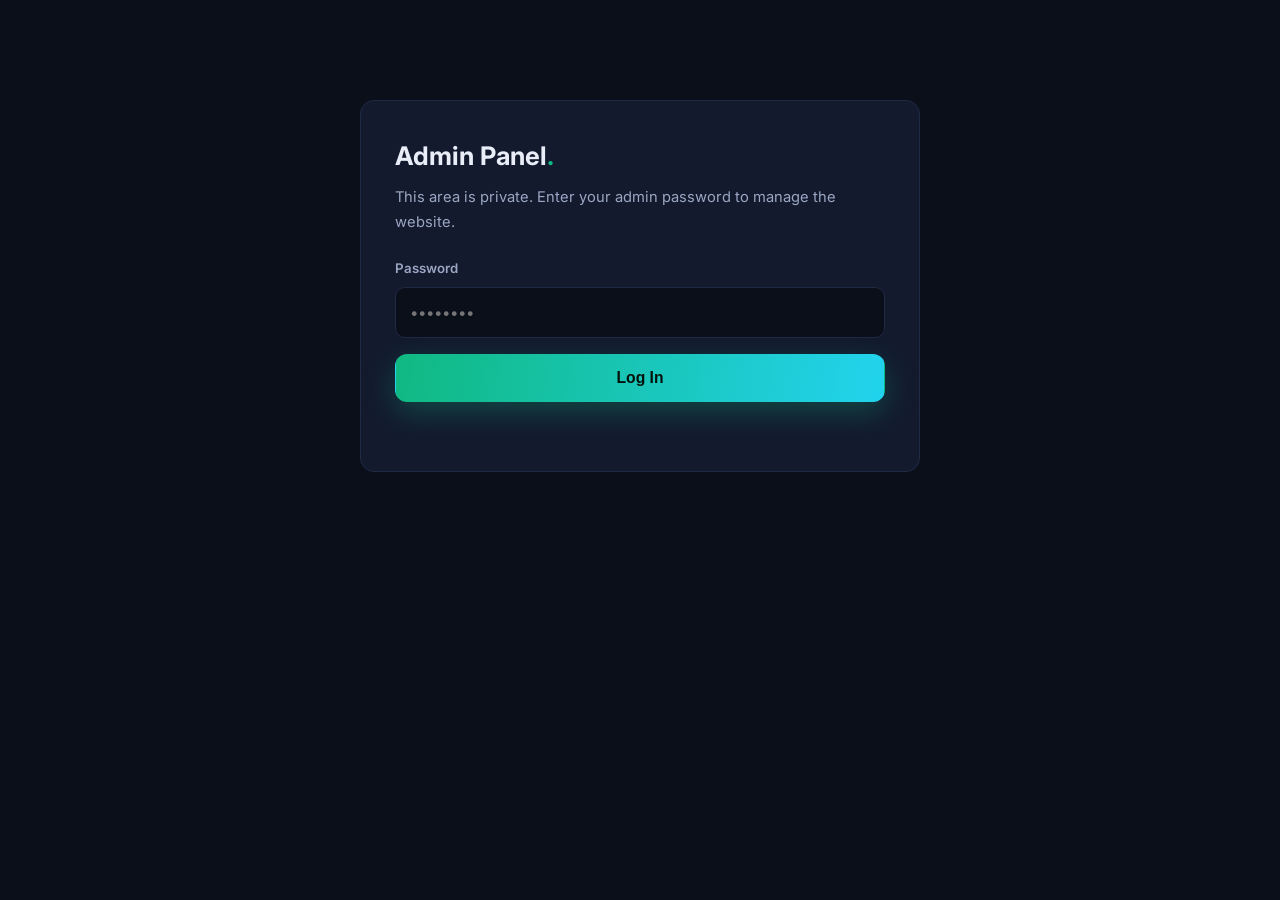
<file: admin.html>
<!DOCTYPE html>
<html lang="en">
<head>
  <meta charset="UTF-8" />
  <meta name="viewport" content="width=device-width, initial-scale=1.0" />
  <title>Admin Panel — Portfolio</title>
  <meta name="robots" content="noindex, nofollow" />
  <link rel="stylesheet" href="styles.css" />
  <link rel="preconnect" href="https://fonts.googleapis.com" />
  <link href="https://fonts.googleapis.com/css2?family=Inter:wght@400;500;600;700;800&family=JetBrains+Mono:wght@400;500&display=swap" rel="stylesheet" />
  <style>
    .admin-wrap { min-height: 100svh; padding: 40px 0 80px; }
    .admin-card { background: var(--surface); border: 1px solid var(--border); border-radius: var(--radius); padding: 34px; max-width: 560px; margin: 60px auto; }
    .admin-card h1 { font-size: 1.6rem; margin-bottom: 8px; }
    .admin-card p.sub { color: var(--muted); font-size: .92rem; margin-bottom: 24px; }
    .admin-top { display: flex; justify-content: space-between; align-items: center; margin-bottom: 26px; flex-wrap: wrap; gap: 12px; }
    .admin-top h1 { font-size: 1.7rem; }
    .tabs { display: flex; gap: 8px; flex-wrap: wrap; margin-bottom: 26px; }
    .tab { background: var(--surface); border: 1px solid var(--border); color: var(--muted); font: inherit; font-size: .9rem; font-weight: 600; padding: 10px 18px; border-radius: 10px; cursor: pointer; transition: all .2s; }
    .tab.active { color: #04120c; background: linear-gradient(100deg, var(--accent), var(--accent-2)); border-color: transparent; }
    .panel { display: none; }
    .panel.active { display: block; }
    .field { display: grid; gap: 7px; margin-bottom: 16px; }
    .field label { font-size: .83rem; font-weight: 600; color: var(--muted); }
    .field input, .field textarea, .field select {
      font: inherit; font-size: .95rem; color: var(--text); background: var(--bg);
      border: 1px solid var(--border); border-radius: 10px; padding: 12px 14px; width: 100%;
    }
    .field textarea { min-height: 90px; resize: vertical; }
    .field input:focus, .field textarea:focus { outline: none; border-color: var(--accent); box-shadow: 0 0 0 3px rgba(16,185,129,.15); }
    .field-row { display: grid; grid-template-columns: 1fr 1fr; gap: 14px; }
    .item { background: var(--bg); border: 1px solid var(--border); border-radius: 12px; padding: 18px 20px; margin-bottom: 12px; }
    .item-head { display: flex; justify-content: space-between; align-items: center; gap: 10px; margin-bottom: 6px; }
    .item-head strong { font-size: 1rem; }
    .item-meta { color: var(--muted); font-size: .85rem; }
    .item-actions { display: flex; gap: 8px; margin-top: 12px; }
    .btn-sm { font: inherit; font-size: .83rem; font-weight: 600; padding: 8px 16px; border-radius: 9px; cursor: pointer; border: 1px solid var(--border); background: rgba(255,255,255,.04); color: var(--text); transition: all .2s; }
    .btn-sm:hover { border-color: var(--accent); }
    .btn-danger:hover { border-color: var(--danger); color: var(--danger); }
    .btn-add { margin-bottom: 20px; }
    .editor { background: var(--bg); border: 1px solid var(--accent); border-radius: 12px; padding: 22px; margin-bottom: 16px; }
    .editor h3 { margin-bottom: 16px; font-size: 1.05rem; }
    .img-preview { max-width: 220px; border-radius: 10px; border: 1px solid var(--border); display: block; margin-top: 10px; }
    .msg-body { color: var(--muted); font-size: .92rem; margin-top: 8px; white-space: pre-wrap; }
    .status { font-size: .9rem; min-height: 1.5em; margin-top: 14px; }
    .status.ok { color: var(--accent); } .status.err { color: var(--danger); }
    .hidden { display: none !important; }
    @media (max-width: 640px) { .field-row { grid-template-columns: 1fr; } .admin-card { margin: 30px auto; padding: 26px; } }
  </style>
</head>
<body>
  <div class="container admin-wrap">

    <!-- Login -->
    <div id="login-view" class="admin-card">
      <h1>Admin Panel<span class="logo-dot">.</span></h1>
      <p class="sub">This area is private. Enter your admin password to manage the website.</p>
      <form id="login-form">
        <div class="field">
          <label for="pw">Password</label>
          <input id="pw" type="password" autocomplete="current-password" placeholder="••••••••" />
        </div>
        <button class="btn btn-primary btn-full" type="submit" id="login-btn">Log In</button>
        <p class="status" id="login-status" role="status"></p>
      </form>
    </div>

    <!-- Dashboard -->
    <div id="dash-view" class="hidden">
      <div class="admin-top">
        <h1>Dashboard<span class="logo-dot">.</span></h1>
        <div>
          <a href="/" class="btn-sm" style="text-decoration:none; margin-right:8px;">View site</a>
          <button class="btn-sm" id="logout-btn">Log out</button>
        </div>
      </div>
      <div class="tabs" role="tablist">
        <button class="tab active" data-tab="settings">Site Settings</button>
        <button class="tab" data-tab="skills">Skills</button>
        <button class="tab" data-tab="projects">Projects</button>
        <button class="tab" data-tab="messages">Messages <span id="msg-count"></span></button>
      </div>

      <section class="panel active" id="panel-settings">
        <div class="item"><div id="settings-form"></div>
          <button class="btn btn-primary" id="save-settings">Save Settings</button>
          <p class="status" id="settings-status" role="status"></p>
        </div>
      </section>

      <section class="panel" id="panel-skills">
        <button class="btn btn-primary btn-add" id="add-skill-btn">+ Add Skill</button>
        <div id="skill-editor"></div>
        <div id="skills-list"></div>
      </section>

      <section class="panel" id="panel-projects">
        <button class="btn btn-primary btn-add" id="add-project-btn">+ Add Project</button>
        <div id="project-editor"></div>
        <div id="projects-list"></div>
      </section>

      <section class="panel" id="panel-messages">
        <div id="messages-list"></div>
      </section>
    </div>
  </div>
  <script src="admin.js"></script>
</body>
</html>
</file>
<file: styles.css>
/* ============ Portfolio — dark modern theme ============ */
:root {
  --bg: #0b0f1a;
  --bg-soft: #0f1524;
  --surface: #131a2e;
  --border: #1f2a44;
  --text: #e8edf7;
  --muted: #9aa6c2;
  --accent: #10b981;
  --accent-2: #22d3ee;
  --danger: #f87171;
  --radius: 14px;
  --font: 'Inter', system-ui, -apple-system, sans-serif;
  --mono: 'JetBrains Mono', ui-monospace, monospace;
}

* { margin: 0; padding: 0; box-sizing: border-box; }
html { scroll-behavior: smooth; scroll-padding-top: 84px; }
body {
  font-family: var(--font);
  background: var(--bg);
  color: var(--text);
  line-height: 1.65;
  overflow-x: hidden;
}
::selection { background: rgba(16,185,129,.35); }

.container { width: min(1120px, 92%); margin: 0 auto; }
.section { padding: 110px 0; }
.section-alt { background: var(--bg-soft); }

.section-kicker {
  font-family: var(--mono); font-size: .85rem; letter-spacing: .22em;
  text-transform: uppercase; color: var(--accent); margin-bottom: 10px;
}
.section-title { font-size: clamp(1.9rem, 4vw, 2.7rem); font-weight: 800; letter-spacing: -0.02em; margin-bottom: 14px; }
.section-lead { color: var(--muted); max-width: 560px; margin-bottom: 40px; }
.gradient-text {
  background: linear-gradient(100deg, var(--accent), var(--accent-2));
  -webkit-background-clip: text; background-clip: text; color: transparent;
}

/* ---------- Preloader ---------- */
#preloader {
  position: fixed; inset: 0; z-index: 2000; background: var(--bg);
  display: flex; align-items: center; justify-content: center;
  transition: opacity .5s ease, visibility .5s;
}
#preloader.done { opacity: 0; visibility: hidden; }
.loader-terminal { font-family: var(--mono); font-size: 1.1rem; color: var(--accent); }
.loader-prompt { color: var(--accent-2); margin-right: 8px; }
.loader-caret { display: inline-block; width: 10px; height: 1.2em; background: var(--accent); vertical-align: text-bottom; animation: blink .8s steps(1) infinite; }
@keyframes blink { 50% { opacity: 0; } }

/* ---------- Navbar ---------- */
#navbar {
  position: fixed; top: 0; left: 0; right: 0; z-index: 1000;
  transition: background .3s, box-shadow .3s, border-color .3s;
  border-bottom: 1px solid transparent;
}
#navbar.scrolled { background: rgba(11,15,26,.82); backdrop-filter: blur(14px); border-color: var(--border); }
.nav-inner { width: min(1120px, 92%); margin: 0 auto; display: flex; align-items: center; justify-content: space-between; height: 72px; }
.logo { font-weight: 800; font-size: 1.35rem; color: var(--text); text-decoration: none; letter-spacing: -0.02em; }
.logo-dot { color: var(--accent); }
.nav-links { display: flex; gap: 6px; list-style: none; align-items: center; }
.nav-link {
  color: var(--muted); text-decoration: none; font-size: .95rem; font-weight: 500;
  padding: 9px 14px; border-radius: 10px; transition: color .2s, background .2s;
}
.nav-link:hover { color: var(--text); background: rgba(255,255,255,.05); }
.nav-link.active { color: var(--text); }
.nav-cta { background: linear-gradient(100deg, var(--accent), var(--accent-2)); color: #04120c !important; font-weight: 700; }
.nav-cta:hover { filter: brightness(1.1); background: linear-gradient(100deg, var(--accent), var(--accent-2)); }
#menu-toggle { display: none; background: none; border: 0; cursor: pointer; padding: 8px; }
#menu-toggle span { display: block; width: 24px; height: 2px; background: var(--text); margin: 5px 0; border-radius: 2px; transition: transform .3s, opacity .3s; }

/* ---------- Hero ---------- */
.hero { position: relative; min-height: 100svh; display: flex; align-items: center; overflow: hidden; }
.hero-bg { position: absolute; inset: 0; pointer-events: none; }
.orb { position: absolute; border-radius: 50%; filter: blur(110px); opacity: .5; }
.orb-1 { width: 480px; height: 480px; background: rgba(16,185,129,.28); top: -120px; right: -100px; animation: drift 14s ease-in-out infinite alternate; }
.orb-2 { width: 380px; height: 380px; background: rgba(34,211,238,.18); bottom: -120px; left: -100px; animation: drift 18s ease-in-out infinite alternate-reverse; }
@keyframes drift { to { transform: translate(50px, 40px); } }
.grid-overlay {
  position: absolute; inset: 0;
  background-image: linear-gradient(rgba(255,255,255,.035) 1px, transparent 1px),
                    linear-gradient(90deg, rgba(255,255,255,.035) 1px, transparent 1px);
  background-size: 56px 56px;
  mask-image: radial-gradient(ellipse 80% 70% at 50% 40%, black 30%, transparent 75%);
}
.hero-inner { position: relative; padding: 120px 0 80px; }
.hero-badge {
  display: inline-flex; align-items: center; gap: 10px; font-size: .85rem; color: var(--muted);
  border: 1px solid var(--border); border-radius: 999px; padding: 8px 18px; margin-bottom: 26px;
  background: rgba(255,255,255,.03);
}
.pulse-dot { width: 9px; height: 9px; border-radius: 50%; background: var(--accent); animation: pulse 1.8s infinite; }
@keyframes pulse { 0%,100% { box-shadow: 0 0 0 0 rgba(16,185,129,.5); } 55% { box-shadow: 0 0 0 9px rgba(16,185,129,0); } }
.hero-title { font-size: clamp(2.6rem, 7vw, 4.6rem); font-weight: 800; letter-spacing: -0.03em; line-height: 1.08; margin-bottom: 18px; }
.hero-subtitle { font-family: var(--mono); font-size: clamp(1rem, 2.4vw, 1.3rem); color: var(--accent-2); margin-bottom: 20px; min-height: 2em; }
.typed-caret { display: inline-block; width: 3px; height: 1.15em; background: var(--accent-2); vertical-align: text-bottom; animation: blink .8s steps(1) infinite; margin-left: 2px; }
.hero-bio { color: var(--muted); max-width: 600px; font-size: 1.08rem; margin-bottom: 34px; }
.hero-actions { display: flex; gap: 14px; flex-wrap: wrap; margin-bottom: 38px; }
.btn {
  display: inline-flex; align-items: center; justify-content: center;
  padding: 14px 30px; border-radius: 12px; font-weight: 700; font-size: .98rem;
  text-decoration: none; cursor: pointer; border: 1px solid transparent;
  transition: transform .2s, box-shadow .2s, filter .2s;
}
.btn:hover { transform: translateY(-2px); }
.btn-primary { background: linear-gradient(100deg, var(--accent), var(--accent-2)); color: #04120c; box-shadow: 0 10px 30px rgba(16,185,129,.28); }
.btn-primary:hover { filter: brightness(1.08); }
.btn-ghost { border-color: var(--border); color: var(--text); background: rgba(255,255,255,.03); }
.btn-ghost:hover { border-color: var(--accent); }
.btn-full { width: 100%; }
.hero-socials { display: flex; gap: 14px; }
.hero-socials a {
  width: 46px; height: 46px; display: grid; place-items: center; border-radius: 12px;
  border: 1px solid var(--border); color: var(--muted); transition: all .25s;
}
.hero-socials a:hover { color: var(--accent); border-color: var(--accent); transform: translateY(-3px); }
.hero-socials svg { width: 21px; height: 21px; }
.scroll-hint { position: absolute; bottom: 28px; left: 50%; transform: translateX(-50%); width: 26px; height: 44px; border: 2px solid var(--muted); border-radius: 14px; opacity: .7; }
.scroll-hint span { display: block; width: 4px; height: 9px; background: var(--accent); border-radius: 3px; margin: 8px auto 0; animation: wheel 1.8s infinite; }
@keyframes wheel { 0% { opacity: 1; transform: translateY(0); } 70% { opacity: 0; transform: translateY(12px); } 100% { opacity: 0; } }

/* ---------- About ---------- */
.about-grid { display: grid; grid-template-columns: 1fr 1.15fr; gap: 28px; margin-top: 44px; align-items: stretch; }
.about-card {
  background: var(--surface); border: 1px solid var(--border); border-radius: var(--radius);
  padding: 34px; display: flex; flex-direction: column; gap: 24px;
}
.monogram {
  width: 92px; height: 92px; border-radius: 24px; display: grid; place-items: center;
  font-size: 2rem; font-weight: 800; color: #04120c;
  background: linear-gradient(135deg, var(--accent), var(--accent-2));
  box-shadow: 0 12px 32px rgba(16,185,129,.3);
}
.about-facts { display: grid; gap: 14px; }
.fact { display: grid; gap: 2px; padding-bottom: 14px; border-bottom: 1px dashed var(--border); }
.fact:last-child { border-bottom: 0; padding-bottom: 0; }
.fact-label { font-size: .78rem; text-transform: uppercase; letter-spacing: .14em; color: var(--muted); }
.fact-value { font-weight: 600; }
.about-text p { color: var(--muted); margin-bottom: 18px; }
.about-text p strong, .about-text p em { color: var(--text); }
.counters { display: grid; grid-template-columns: repeat(3, 1fr); gap: 14px; margin-top: 28px; }
.counter { background: var(--surface); border: 1px solid var(--border); border-radius: var(--radius); padding: 20px 12px; text-align: center; }
.counter-num { display: block; font-size: 2rem; font-weight: 800; background: linear-gradient(100deg, var(--accent), var(--accent-2)); -webkit-background-clip: text; background-clip: text; color: transparent; }
.counter-label { font-size: .82rem; color: var(--muted); }

/* ---------- Skills ---------- */
.skills-grid { display: grid; grid-template-columns: repeat(3, 1fr); gap: 18px; margin-top: 44px; }
.skill-card { background: var(--surface); border: 1px solid var(--border); border-radius: var(--radius); padding: 26px; transition: transform .25s, border-color .25s; }
.skill-card:hover { transform: translateY(-5px); border-color: var(--accent); }
.skill-head { display: flex; justify-content: space-between; align-items: baseline; margin-bottom: 12px; }
.skill-name { font-weight: 700; font-size: 1.05rem; }
.skill-pct { font-family: var(--mono); font-size: .85rem; color: var(--accent); }
.skill-bar { height: 8px; border-radius: 6px; background: rgba(255,255,255,.07); overflow: hidden; margin-bottom: 12px; }
.skill-bar span { display: block; height: 100%; width: 0; border-radius: 6px; background: linear-gradient(90deg, var(--accent), var(--accent-2)); transition: width 1.2s cubic-bezier(.2,.7,.3,1); }
.skill-desc { font-size: .88rem; color: var(--muted); }
.tools-row { display: flex; flex-wrap: wrap; gap: 10px; margin-top: 30px; }
.tool-chip { font-family: var(--mono); font-size: .82rem; color: var(--muted); border: 1px solid var(--border); border-radius: 999px; padding: 8px 16px; background: rgba(255,255,255,.02); transition: all .2s; }
.tool-chip:hover { color: var(--accent); border-color: var(--accent); }

/* ---------- Projects ---------- */
.projects-grid { display: grid; grid-template-columns: repeat(3, 1fr); gap: 18px; margin-top: 44px; }
.project-card {
  background: var(--surface); border: 1px solid var(--border); border-radius: var(--radius);
  padding: 28px; display: flex; flex-direction: column; gap: 12px;
  transition: transform .25s, border-color .25s, box-shadow .25s;
}
.project-card:hover { transform: translateY(-6px); border-color: var(--accent); box-shadow: 0 18px 44px rgba(0,0,0,.35); }
.project-top { display: flex; justify-content: space-between; align-items: center; }
.project-lang { font-family: var(--mono); font-size: .78rem; color: var(--accent); border: 1px solid var(--border); padding: 5px 12px; border-radius: 999px; }
.project-link { color: var(--muted); width: 38px; height: 38px; display: grid; place-items: center; border-radius: 10px; border: 1px solid var(--border); transition: all .2s; }
.project-link:hover { color: var(--accent); border-color: var(--accent); }
.project-link svg { width: 18px; height: 18px; }
.project-card h3 { font-size: 1.25rem; letter-spacing: -0.01em; }
.project-card p { color: var(--muted); font-size: .94rem; flex: 1; }
.project-tags { display: flex; flex-wrap: wrap; gap: 8px; }
.project-tags span { font-size: .76rem; font-family: var(--mono); color: var(--muted); background: rgba(255,255,255,.04); padding: 5px 11px; border-radius: 8px; }

/* ---------- Journey ---------- */
.timeline { position: relative; margin-top: 48px; padding-left: 30px; }
.timeline::before { content: ""; position: absolute; left: 8px; top: 6px; bottom: 6px; width: 2px; background: linear-gradient(var(--accent), var(--accent-2)); border-radius: 2px; opacity: .5; }
.timeline-item { position: relative; padding-bottom: 38px; }
.timeline-item:last-child { padding-bottom: 0; }
.timeline-dot { position: absolute; left: -30px; top: 4px; width: 18px; height: 18px; border-radius: 50%; background: var(--bg); border: 3px solid var(--accent); box-shadow: 0 0 0 5px rgba(16,185,129,.15); }
.timeline-body { background: var(--surface); border: 1px solid var(--border); border-radius: var(--radius); padding: 24px 28px; }
.timeline-date { font-family: var(--mono); font-size: .8rem; color: var(--accent); letter-spacing: .08em; }
.timeline-body h3 { margin: 6px 0 8px; font-size: 1.15rem; }
.timeline-body p { color: var(--muted); font-size: .95rem; }

/* ---------- Contact ---------- */
.contact-grid { display: grid; grid-template-columns: 1.2fr 1fr; gap: 26px; margin-top: 10px; align-items: start; }
#contact-form { background: var(--surface); border: 1px solid var(--border); border-radius: var(--radius); padding: 32px; display: grid; gap: 18px; }
.form-row { display: grid; gap: 8px; }
.form-row label { font-size: .85rem; font-weight: 600; color: var(--muted); }
.form-row input, .form-row textarea {
  font-family: var(--font); font-size: .98rem; color: var(--text);
  background: var(--bg); border: 1px solid var(--border); border-radius: 10px;
  padding: 13px 16px; width: 100%; transition: border-color .2s, box-shadow .2s; resize: vertical;
}
.form-row input:focus, .form-row textarea:focus { outline: none; border-color: var(--accent); box-shadow: 0 0 0 3px rgba(16,185,129,.15); }
#cf-status { font-size: .9rem; min-height: 1.4em; }
#cf-status.ok { color: var(--accent); }
#cf-status.err { color: var(--danger); }
.contact-info { display: grid; gap: 14px; }
.info-card {
  display: flex; gap: 18px; align-items: center; text-decoration: none; color: var(--text);
  background: var(--surface); border: 1px solid var(--border); border-radius: var(--radius);
  padding: 22px 24px; transition: transform .2s, border-color .2s;
}
a.info-card:hover { transform: translateY(-3px); border-color: var(--accent); }
.info-icon {
  width: 48px; height: 48px; flex-shrink: 0; display: grid; place-items: center;
  border-radius: 12px; font-weight: 800; font-size: 1.15rem; color: #04120c;
  background: linear-gradient(135deg, var(--accent), var(--accent-2));
}
.info-card strong { display: block; font-size: .95rem; }
.info-value { color: var(--muted); font-size: .88rem; word-break: break-all; }

/* ---------- Footer ---------- */
footer { border-top: 1px solid var(--border); padding: 30px 0; }
.footer-inner { display: flex; justify-content: space-between; align-items: center; gap: 16px; }
footer p { color: var(--muted); font-size: .88rem; }
.back-top {
  width: 44px; height: 44px; display: grid; place-items: center; border-radius: 12px;
  border: 1px solid var(--border); color: var(--text); text-decoration: none; font-size: 1.2rem;
  transition: all .2s;
}
.back-top:hover { border-color: var(--accent); color: var(--accent); transform: translateY(-3px); }

/* ---------- Reveal animation ---------- */
.reveal { opacity: 0; transform: translateY(26px); transition: opacity .7s ease, transform .7s ease; }
.reveal.visible { opacity: 1; transform: none; }

/* ---------- Responsive ---------- */
@media (max-width: 900px) {
  .about-grid, .contact-grid { grid-template-columns: 1fr; }
  .skills-grid, .projects-grid { grid-template-columns: repeat(2, 1fr); }
}
@media (max-width: 640px) {
  .section { padding: 80px 0; }
  .skills-grid, .projects-grid { grid-template-columns: 1fr; }
  .counters { grid-template-columns: repeat(3, 1fr); }
  #menu-toggle { display: block; }
  #menu-toggle.open span:nth-child(1) { transform: translateY(7px) rotate(45deg); }
  #menu-toggle.open span:nth-child(2) { opacity: 0; }
  #menu-toggle.open span:nth-child(3) { transform: translateY(-7px) rotate(-45deg); }
  .nav-links {
    position: fixed; top: 72px; left: 0; right: 0; flex-direction: column; align-items: stretch;
    background: rgba(11,15,26,.97); backdrop-filter: blur(14px); border-bottom: 1px solid var(--border);
    padding: 14px 4%; gap: 2px; transform: translateY(-130%); transition: transform .35s ease;
  }
  .nav-links.open { transform: none; }
  .nav-link { padding: 13px 16px; }
}
</file>
